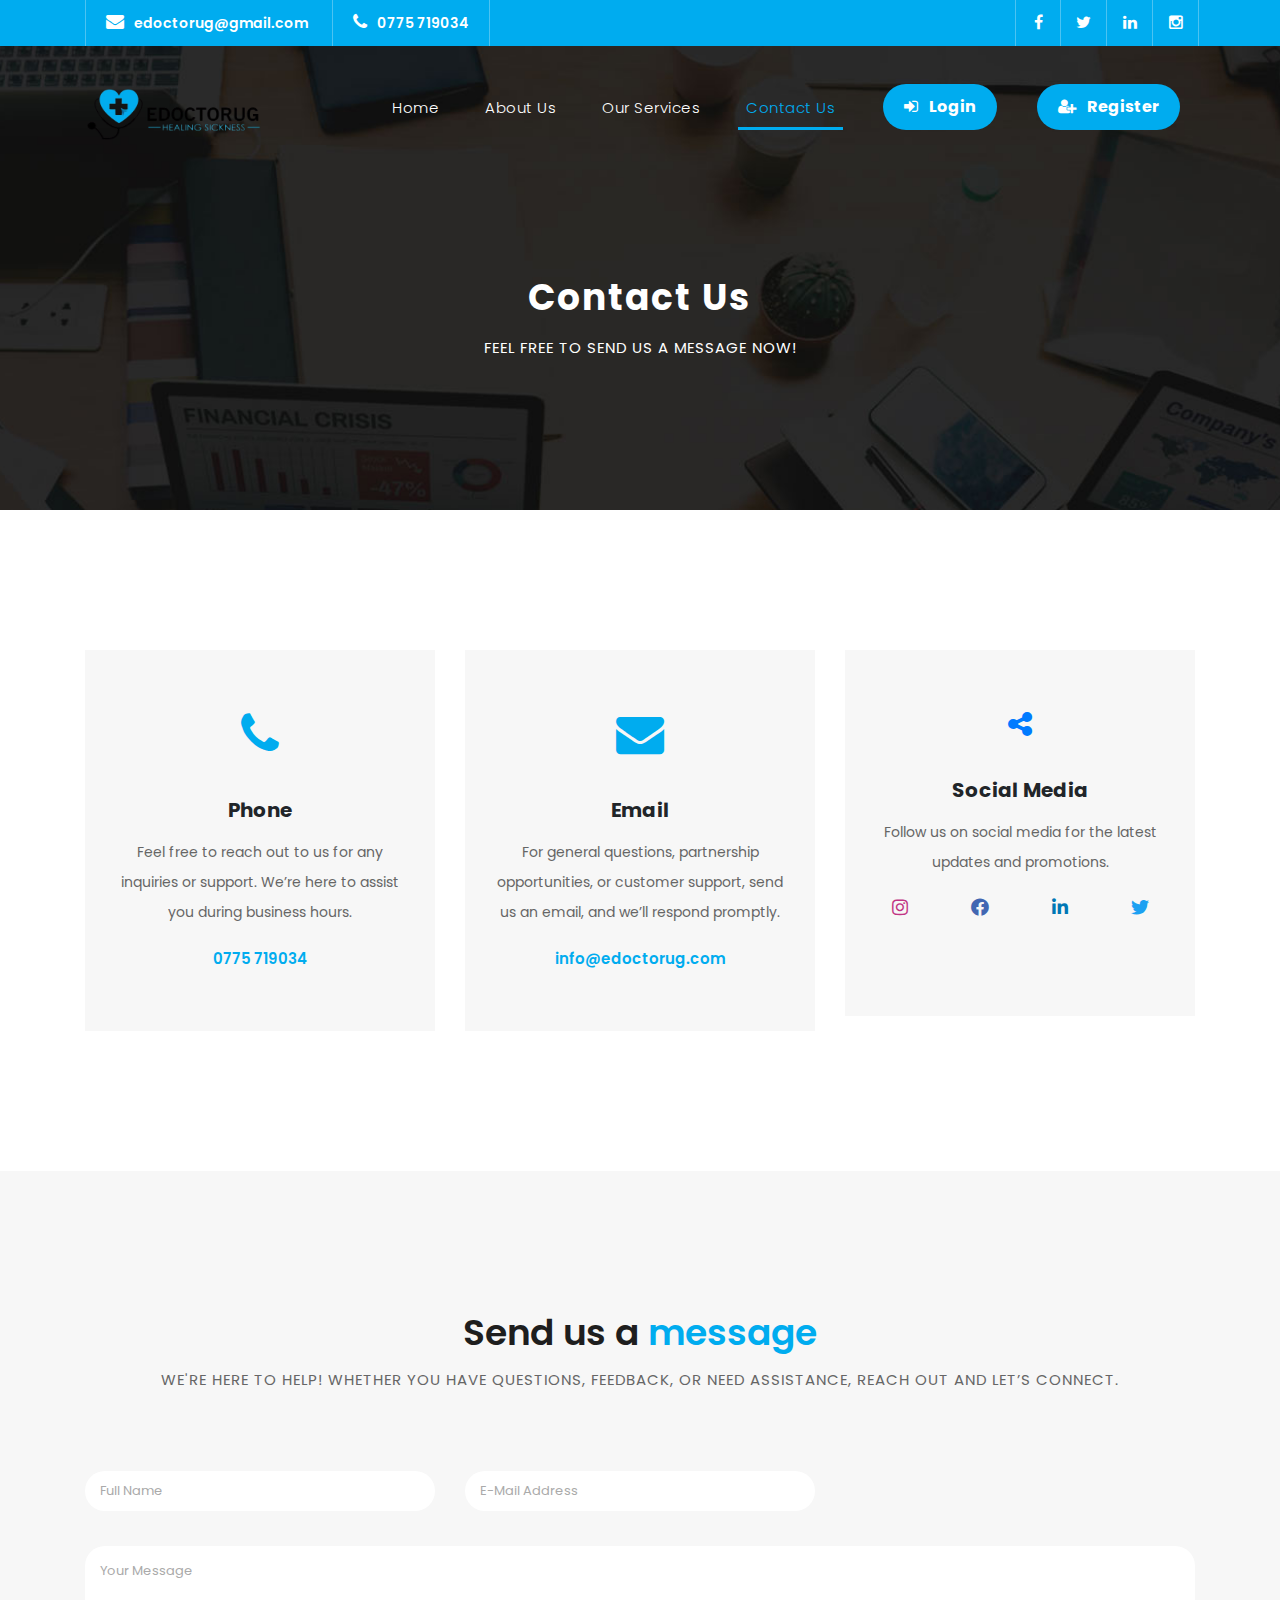
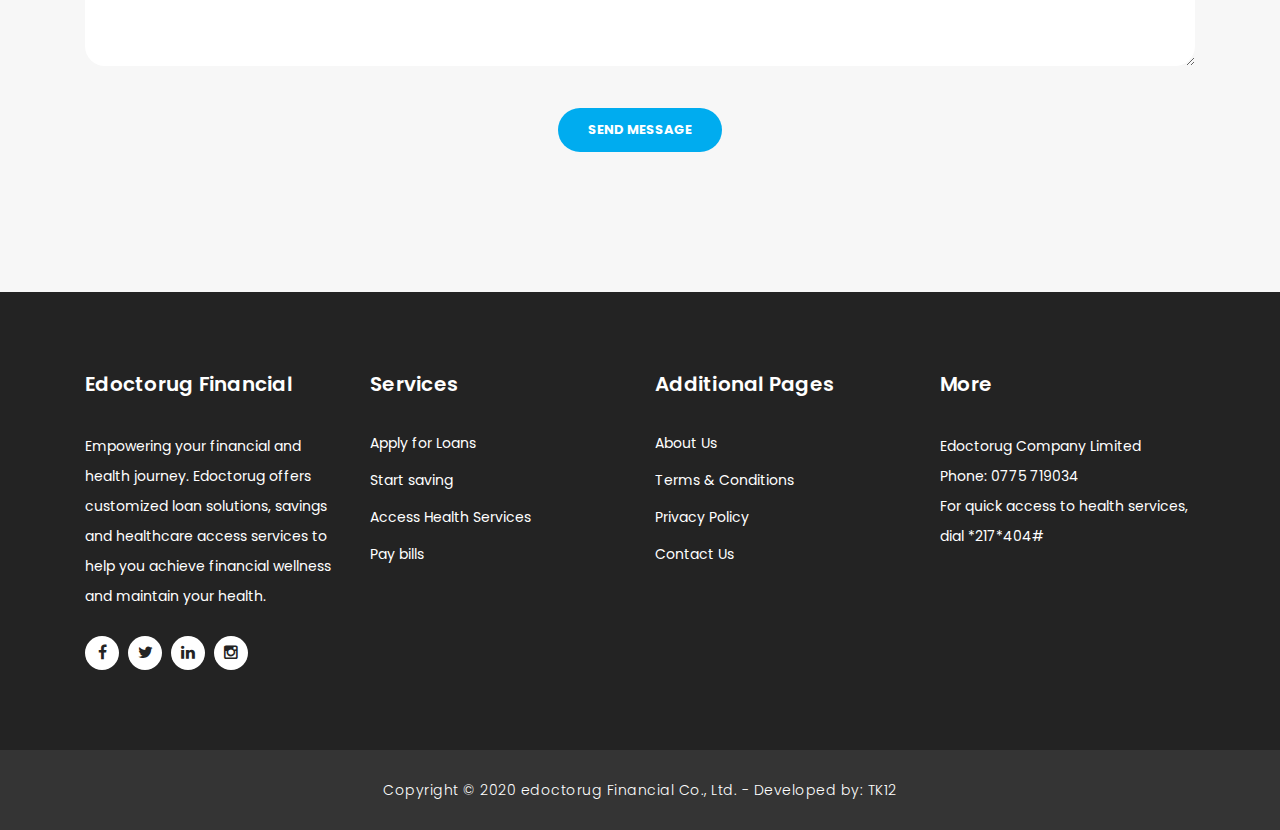
<file: contact.html>
<!DOCTYPE html>
<html lang="en">

  <head>

    <meta charset="utf-8">
    <meta name="viewport" content="width=device-width, initial-scale=1, shrink-to-fit=no">
    <meta name="description" content="">
    <meta name="author" content="TK12">
    <link href="https://fonts.googleapis.com/css?family=Poppins:100,200,300,400,500,600,700,800,900&display=swap" rel="stylesheet">

    <title>Edoctorug | Financial services</title>

    <!-- Bootstrap core CSS -->
    <link href="vendor/bootstrap/css/bootstrap.min.css" rel="stylesheet">
    <link rel="stylesheet" href="https://cdnjs.cloudflare.com/ajax/libs/font-awesome/5.15.3/css/all.min.css">

    <!-- Additional CSS Files -->
    <link rel="stylesheet" href="assets/css/fontawesome.css">
    <link rel="stylesheet" href="assets/css/templatemo-finance-business.css">
    <link rel="stylesheet" href="assets/css/owl.css">

  </head>

  <body>

    <!-- ***** Preloader Start ***** -->
    <div id="preloader">
        <div class="jumper">
            <div></div>
            <div></div>
            <div></div>
        </div>
    </div>  
    <!-- ***** Preloader End ***** -->

    <!-- Header -->
    <div class="sub-header">
      <div class="container">
        <div class="row">
          <div class="col-md-8 col-xs-12">
            <ul class="left-info">
              <li><a href="mailto:edoctorug@gmail.com"><i class="fa fa-envelope"></i>edoctorug@gmail.com</a></li>
              <li><a href="tel:0775719034"><i class="fa fa-phone"></i>0775 719034</a></li>
            </ul>
          </div>
          <div class="col-md-4">
            <ul class="right-icons">
              <li><a href="https://www.facebook.com/Edoctorug" target="_blank"><i class="fa fa-facebook"></i></a></li>
              <li><a href="#" onclick="alert('Twitter account to be created soon!')" target="_blank"><i class="fa fa-twitter"></i></a></li>
              <li><a href="https://www.linkedin.com/company/edoctorug" target="_blank"><i class="fa fa-linkedin"></i></a></li>
              <li><a href="https://www.instagram.com/edoctorug1" target="_blank"><i class="fa fa-instagram"></i></a></li>
            </ul>
          </div>
        </div>
      </div>
    </div>

    <header class="">
      <nav class="navbar navbar-expand-lg">
        <div class="container">
          <a class="navbar-brand" href="index.html"><img src="assets/images/client-01.png" alt="Edoctorug" style="height: 60px; width: 180px;"></a>
          <button class="navbar-toggler" type="button" data-toggle="collapse" data-target="#navbarResponsive" aria-controls="navbarResponsive" aria-expanded="false" aria-label="Toggle navigation">
            <span class="navbar-toggler-icon"></span>
          </button>
          <div class="collapse navbar-collapse" id="navbarResponsive">
            <ul class="navbar-nav ml-auto">
              <li class="nav-item">
                <a class="nav-link" href="index.html">Home
                  <span class="sr-only">(current)</span>
                </a>
              </li>
              <li class="nav-item">
                <a class="nav-link" href="about.html">About Us</a>
              </li>  
              <li class="nav-item">
                <a class="nav-link" href="services.html">Our Services</a>
              </li>                          
              <li class="nav-item active">
                <a class="nav-link" href="contact.html">Contact Us</a>
              </li>
              <!-- Login and Register Buttons -->
              <li class="nav-item">
                <a class="btn login-button" href="login.html"><i class="fa fa-sign-in"></i> Login</a>
              </li>
              <li class="nav-item">
                <a class="btn register-button" href="register.html"><i class="fa fa-user-plus"></i> Register</a>
              </li>
            </ul>
          </div>
        </div>
      </nav>
    </header> 

    <!-- Page Content -->
    <div class="page-heading header-text">
      <div class="container">
        <div class="row">
          <div class="col-md-12">
            <h1>Contact Us</h1>
            <span>feel free to send us a message now!</span>
          </div>
        </div>
      </div>
    </div>

    <div class="contact-information">
      <div class="container">
        <div class="row">
          <div class="col-md-4">
            <div class="contact-item">
              <i class="fa fa-phone"></i>
              <h4>Phone</h4>
              <p>Feel free to reach out to us for any inquiries or support. We’re here to assist you during business hours.</p>
              <a href="tel:0775719034">0775 719034</a>
            </div>
          </div>
          <div class="col-md-4">
            <div class="contact-item">
              <i class="fa fa-envelope"></i>
              <h4>Email</h4>
              <p>For general questions, partnership opportunities, or customer support, send us an email, and we’ll respond promptly.</p>
              <a href="mailto:info@edoctorug.com">info@edoctorug.com</a>
            </div>
          </div>
          <div class="col-md-4">
            <div class="contact-item text-center">
              <i class="fa fa-share-alt" style="font-size: 28px; color: #007bff;"></i>
              <h4>Social Media</h4>
              <p>Follow us on social media for the latest updates and promotions.</p>
              <div class="row">
                <div class="col-6 col-md-3">
                  <a href="https://www.instagram.com/edoctorug1" target="_blank">
                    <i class="fab fa-instagram" style="font-size: 18px; color: #C13584;"></i><br>
                  </a>
                </div>
                <div class="col-6 col-md-3">
                  <a href="https://www.facebook.com/Edoctorug" target="_blank">
                    <i class="fab fa-facebook" style="font-size: 18px; color: #4267B2;"></i><br>
                  </a>
                </div>
                <div class="col-6 col-md-3">
                  <a href="https://www.linkedin.com/company/edoctorug" target="_blank">
                    <i class="fab fa-linkedin" style="font-size: 18px; color: #0077B5;"></i><br>
                  </a>
                </div>
                <div class="col-6 col-md-3">
                  <a href="https://twitter.com/edoctorug" target="_blank">
                    <i class="fab fa-twitter" style="font-size: 18px; color: #1DA1F2;"></i><br>
                  </a>
                </div>
              </div>
            </div>
        </div>
      </div>
    </div>


    <div class="callback-form contact-us">
        <div class="container">
            <div class="row">
                <div class="col-md-12">
                    <div class="section-heading">
                        <h2>Send us a <em>message</em></h2>
                        <span>We're here to help! Whether you have questions, feedback, or need assistance, reach out and let’s connect.</span>
                    </div>
                </div>
                <div class="col-md-12">
                    <div class="contact-form">
                        <form id="contactForm" action="send_message.php" method="post">
                            <div class="row">
                                <div class="col-lg-4 col-md-12 col-sm-12">
                                    <fieldset>
                                        <input name="contactName" type="text" class="form-control" id="contactName" placeholder="Full Name" required>
                                    </fieldset>
                                </div>
                                <div class="col-lg-4 col-md-12 col-sm-12">
                                    <fieldset>
                                        <input name="contactEmail" type="email" class="form-control" id="contactEmail" placeholder="E-Mail Address" required>
                                    </fieldset>
                                </div>
                                <div class="col-lg-12">
                                    <fieldset>
                                        <textarea name="contactMessage" rows="6" class="form-control" id="contactMessage" placeholder="Your Message" required></textarea>
                                    </fieldset>
                                </div>
                                <div class="col-lg-12">
                                    <fieldset>
                                        <button type="submit" id="form-submit" class="filled-button">Send Message</button>
                                    </fieldset>
                                </div>
                            </div>
                        </form>
                        <div id="contactStatus" class="contact-status text-center"></div> <!-- Contact submission status -->
                    </div>
                </div>
            </div>
        </div>
    </div>


    <!-- Footer Starts Here -->
    <footer>
      <div class="container">
        <div class="row">
          <div class="col-md-3 footer-item">
            <h4>Edoctorug Financial</h4>
            <p>Empowering your financial and health journey. Edoctorug offers customized loan solutions, savings and healthcare access services to help you achieve financial wellness and maintain your health.</p>
            <ul class="social-icons">
              <li><a rel="nofollow" href="https://www.facebook.com/Edoctorug" target="_blank"><i class="fa fa-facebook"></i></a></li>
              <li><a href="#" onclick="alert('Twitter account to be created soon!')" target="_blank"><i class="fa fa-twitter"></i></a></li>
              <li><a href="https://www.linkedin.com/company/edoctorug" target="_blank"><i class="fa fa-linkedin"></i></a></li>
              <li><a href="https://www.instagram.com/edoctorug1" target="_blank"><i class="fa fa-instagram"></i></a></li>
            </ul>
          </div>
          <div class="col-md-3 footer-item">
            <h4>Services</h4>
            <ul class="menu-list">
              <li><a href="services.html?#tabs-1">Apply for Loans</a></li>
              <li><a href="services.html?#tabs-2">Start saving</a></li>
              <li><a href="services.html?#tabs-3">Access Health Services</a></li>
              <li><a href="services.html?#tabs-4">Pay bills</a></li>
            </ul>
          </div>
          <div class="col-md-3 footer-item">
            <h4>Additional Pages</h4>
            <ul class="menu-list">
              <li><a href="about.html">About Us</a></li>
              <li><a href="#">Terms & Conditions</a></li>
              <li><a href="#">Privacy Policy</a></li>
              <li><a href="contact.html">Contact Us</a></li>
            </ul>
          </div>
          <div class="col-md-3 footer-item last-item">
            <h4>More</h4>
            <p>Edoctorug Company Limited</p>
            <p>Phone: 0775 719034</p>
            <p>For quick access to health services, dial *217*404#</p>
          </div>
        </div>
      </div>
    </footer>
    
    <div class="sub-footer">
      <div class="container">
        <div class="row">
          <div class="col-md-12">
            <p>Copyright &copy; 2020 edoctorug Financial Co., Ltd.
            
            - Developed by: TK12<br>
          </p>
          </div>
        </div>
      </div>
    </div>
    <!-- Bootstrap core JavaScript -->
    <script src="vendor/jquery/jquery.min.js"></script>
    <script src="vendor/bootstrap/js/bootstrap.bundle.min.js"></script>

    <!-- Additional Scripts -->
    <script src="assets/js/custom.js"></script>
    <script src="assets/js/owl.js"></script>
    <script src="assets/js/slick.js"></script>
    <script src="assets/js/accordions.js"></script>

    <script language = "text/Javascript"> 
      cleared[0] = cleared[1] = cleared[2] = 0; //set a cleared flag for each field
      function clearField(t){                   //declaring the array outside of the
      if(! cleared[t.id]){                      // function makes it static and global
          cleared[t.id] = 1;  // you could use true and false, but that's more typing
          t.value='';         // with more chance of typos
          t.style.color='#fff';
          }
      }
      document.getElementById('contactForm').addEventListener('submit', function(e) {
        e.preventDefault(); // Prevent the default form submission
        
        const formData = new FormData(this); // Get form data

        // Send form data to send_message.php using fetch API
        fetch('send_message.php', {
            method: 'POST',
            body: formData
        })
        .then(response => response.json())
        .then(data => {
            // Check server response
            if (data.success) {
                showPopup('Message sent successfully!'); // Show success popup
                this.reset(); // Clear the form after success
            } else {
                showPopup('Failed to send message. Please try again.'); // Show failure popup
            }
        })
        .catch(error => {
            showPopup('An error occurred. Please try again later.'); // Show error popup on network failure
        });
    });

    // Popup function to display success or error messages
    function showPopup(message) {
        const popup = document.createElement('div');
        popup.classList.add('popup');
        popup.innerText = message;
        document.body.appendChild(popup);

        // Style and center the popup
        Object.assign(popup.style, {
            position: 'fixed',
            top: '50%',
            left: '50%',
            transform: 'translate(-50%, -50%)',
            background: '#fff',
            padding: '20px',
            border: '1px solid #ccc',
            boxShadow: '0 0 10px rgba(0,0,0,0.1)',
            zIndex: '9999',
            textAlign: 'center',
            width: '300px'
        });

        // Remove popup after 5 seconds
        setTimeout(() => {
            popup.style.transition = 'opacity 1s';
            popup.style.opacity = '0';
            setTimeout(() => popup.remove(), 1000); // Remove after fade out
        }, 5000);
    }
    </script>

  </body>
</html>
</file>
<file: assets/css/templatemo-finance-business.css>
body {
  font-family: 'Poppins', sans-serif;
  overflow-x: hidden;
  text-rendering: optimizeLegibility;
  -webkit-font-smoothing: antialiased;
  -moz-osx-font-smoothing: grayscale;
}
p {
	margin-bottom: 0px;
	font-size: 14px;
	color: #666666;
	line-height: 30px;
}
a {
	text-decoration: none!important;
}
ul {
	padding: 0;
	margin: 0;
	list-style: none;
}

h1,h2,h3,h4,h5,h6 {
	margin: 0px;
}

a.filled-button {
	background-color: #00acef;
	color: #fff;
	font-size: 13px;
	text-transform: uppercase;
	font-weight: 700;
	padding: 12px 30px;
	border-radius: 30px;
	display: inline-block;
	transition: all 0.3s;
}

a.filled-button:hover {
	background-color: #fff;
	color: #00acef;
}

a.border-button {
	background-color: transparent;
	color: #fff;
	border: 2px solid #fff;
	font-size: 13px;
	text-transform: uppercase;
	font-weight: 700;
	padding: 10px 28px;
	border-radius: 30px;
	display: inline-block;
	transition: all 0.3s;
}

a.border-button:hover {
	background-color: #fff;
	color: #00acef;
}

.section-heading {
	text-align: center;
	margin-bottom: 80px;
}

.section-heading h2 {
	font-size: 36px;
	font-weight: 600;
	color: #1e1e1e;
}

.section-heading em {
	font-style: normal;
	color: #00acef;
}

.section-heading span {
	display: block;
	margin-top: 15px;
	text-transform: uppercase;
	font-size: 15px;
	color: #666;
	letter-spacing: 1px;
}

#preloader {
  overflow: hidden;
  background: #00acef;
  left: 0;
  right: 0;
  top: 0;
  bottom: 0;
  position: fixed;
  z-index: 9999999;
  color: #fff;
}

#preloader .jumper {
  left: 0;
  top: 0;
  right: 0;
  bottom: 0;
  display: block;
  position: absolute;
  margin: auto;
  width: 50px;
  height: 50px;
}

#preloader .jumper > div {
  background-color: #fff;
  width: 10px;
  height: 10px;
  border-radius: 100%;
  -webkit-animation-fill-mode: both;
  animation-fill-mode: both;
  position: absolute;
  opacity: 0;
  width: 50px;
  height: 50px;
  -webkit-animation: jumper 1s 0s linear infinite;
  animation: jumper 1s 0s linear infinite;
}

#preloader .jumper > div:nth-child(2) {
  -webkit-animation-delay: 0.33333s;
  animation-delay: 0.33333s;
}

#preloader .jumper > div:nth-child(3) {
  -webkit-animation-delay: 0.66666s;
  animation-delay: 0.66666s;
}

@-webkit-keyframes jumper {
  0% {
    opacity: 0;
    -webkit-transform: scale(0);
    transform: scale(0);
  }
  5% {
    opacity: 1;
  }
  100% {
    -webkit-transform: scale(1);
    transform: scale(1);
    opacity: 0;
  }
}

@keyframes jumper {
  0% {
    opacity: 0;
    -webkit-transform: scale(0);
    transform: scale(0);
  }
  5% {
    opacity: 1;
  }
  100% {
    opacity: 0;
  }
}

/* Sub Header Style */

.sub-header {
	background-color: #00acef;
	height: 46px;
	line-height: 46px;
}
/* Navbar button styling */
.navbar-nav .login-button, .navbar-nav .register-button {
	background-color: #00acef;
	color: #fff;
	font-weight: 700;
	padding: 10px 20px;
	border-radius: 30px;
	margin-left: 10px;
	transition: background-color 0.3s, color 0.3s;
	display: inline-block;
  }
  
  /* Icon margin for buttons */
  .navbar-nav .login-button i, .navbar-nav .register-button i {
	margin-right: 8px;
  }
  
  /* Hover effect */
  .navbar-nav .login-button:hover, .navbar-nav .register-button:hover {
	background-color: #fff;
	color: #00acef;
  }
  
  /* Responsive navbar button styling */
  @media (max-width: 992px) {
	.navbar-nav .login-button, .navbar-nav .register-button {
	  width: 100%;
	  text-align: center;
	  margin: 10px 0;
	}
  }
  
.sub-header ul li {
	display: inline-block;
}

.sub-header ul.left-info li {
	border-left: 1px solid rgba(250,250,250,0.3);
	padding: 0px 20px;
}

.sub-header ul.left-info li:last-child {
	border-right: 1px solid rgba(250,250,250,0.3);
}

.sub-header ul.left-info li i {
	margin-right: 10px;
	font-size: 18px;
}

.sub-header ul.left-info li a {
	color: #fff;
	font-size: 14px;
	font-weight: 600;
}

.sub-header ul.right-icons {
	float: right;
}

.sub-header ul.right-icons li {
	margin-right: -4px;
	width: 46px;
	display: inline-block;
	text-align: center;
	border-right: 1px solid rgba(250,250,250,0.3);
}

.sub-header ul.right-icons li:first-child {
	border-left: 1px solid rgba(250,250,250,0.3);
}

.sub-header ul.right-icons li a {
	color: #fff;
	transition: all 0.3s;
}

.sub-header ul.right-icons li a:hover {
	opacity: 0.75;
}



/* Header Style */
header {
	position: absolute;
	z-index: 99999;
	width: 100%;
	background-color: transparent!important;
	height: 80px;
	-webkit-transition: all 0.3s ease-in-out 0s;
    -moz-transition: all 0.3s ease-in-out 0s;
    -o-transition: all 0.3s ease-in-out 0s;
    transition: all 0.3s ease-in-out 0s;
}
header .navbar {
	padding: 20px 0px;
}
.background-header .navbar {
	padding: 1px 0px;
}
.background-header {
	top: 0;
	position: fixed;
	background-color: #fff!important;
	box-shadow: 0px 1px 10px rgba(0,0,0,0.1);
}
.background-header .navbar-brand h2 {
	color: #00acef!important;
}
.background-header .navbar-nav a.nav-link {
	color: #1e1e1e!important;
}
.background-header .navbar-nav .nav-link:hover,
.background-header .navbar-nav .active>.nav-link,
.background-header .navbar-nav .nav-link.current,
.background-header .navbar-nav .nav-link.show,
.background-header .navbar-nav .show>.nav-link {
	color: #00acef!important;
}
.navbar .navbar-brand {
	float: 	left;
	margin-top: 12px;
	outline: none;
}
.navbar .navbar-brand h2 {
	color: #fff;
	text-transform: uppercase;
	font-size: 24px;
	font-weight: 700;
	-webkit-transition: all .3s ease 0s;
    -moz-transition: all .3s ease 0s;
    -o-transition: all .3s ease 0s;
    transition: all .3s ease 0s;
}
.navbar .navbar-brand h2 em {
	font-style: normal;
	font-size: 16px;
}
#navbarResponsive {
	z-index: 999;
}
.navbar-collapse {
	text-align: center;
}
.navbar .navbar-nav .nav-item {
	margin: 0px 15px;
}
.navbar .navbar-nav a.nav-link {
	text-transform: capitalize;
	font-size: 15px;
	font-weight: 300;
	letter-spacing: 0.5px;
	color: #fff;
	transition: all 0.5s;
	margin-top: 5px;
}
.navbar .navbar-nav .nav-link:hover,
.navbar .navbar-nav .active>.nav-link,
.navbar .navbar-nav .nav-link.current,
.navbar .navbar-nav .nav-link.show,
.navbar .navbar-nav .show>.nav-link {
	color: #00acef;
	border-bottom: 3px solid #00acef;
}
.navbar .navbar-toggler-icon {
	background-image: none;
}
.navbar .navbar-toggler {
	border-color: #fff;
	background-color: #fff;	
	height: 36px;
	outline: none;
	border-radius: 0px;
	position: absolute;
	right: 30px;
	top: 20px;
}
.navbar .navbar-toggler-icon:after {
	content: '\f0c9';
	color: #00acef;
	font-size: 18px;
	line-height: 26px;
	font-family: 'FontAwesome';
}



/* Banner Style */

.img-fill{
  width: 100%;
  display: block;
  overflow: hidden;
  position: relative;
  text-align: center
}

.img-fill img {
  min-height: 100%;
  min-width: 100%;
  position: relative;
  display: inline-block;
  max-width: none;
}

*,
*:before,
*:after {
  -webkit-box-sizing: border-box;
  box-sizing: border-box;
  -webkit-font-smoothing: antialiased;
  -moz-osx-font-smoothing: grayscale;
}

.Grid1k {
  padding: 0 15px;
  max-width: 1200px;
  margin: auto;
}

.blocks-box,
.slick-slider {
  margin: 0;
  padding: 0!important;
}

.slick-slide {
  float: left;
  padding: 0;
}

.Modern-Slider .item .img-fill {
	background-size: cover;
	background-position: center center;
	background-repeat: no-repeat;
	height:95vh;
}

.Modern-Slider .item-1 .img-fill {
	background-image: url(../images/slide_01.jpg);
}

.Modern-Slider .item-2 .img-fill {
	background-image: url(../images/slide_02.jpg);
}

.Modern-Slider .item-3 .img-fill {
	background-image: url(../images/slide_03.jpg);
}

.Modern-Slider .NextArrow{
  position:absolute;
  top:50%;
  right:30px;
  border:0 none;
  background-color: transparent;
  text-align:center;
  font-size: 36px;
  font-family: 'FontAwesome';
  color:#FFF;
  z-index:5;
  outline: none;
  cursor: pointer;
}

.Modern-Slider .NextArrow:before{
  content:'\f105';
}

.Modern-Slider .PrevArrow {
  position:absolute;
  top:50%;
  left:30px;
  border:0 none;
  background-color: transparent;
  text-align:center;
  font-size: 36px;
  font-family: 'FontAwesome';
  color:#FFF;
  z-index:5;
  outline: none;
  cursor: pointer;
}

.Modern-Slider .PrevArrow:before{
  content:'\f104';
}

ul.slick-dots {
  display: none!important;
}

.Modern-Slider .text-content {
	text-align: left;
  	width: 75%;
  	position: absolute;
  	top: 50%;
  	left: 50%;
  	transform: translate(-50%, -50%);
}

.Modern-Slider .item h6 {
  margin-bottom: 15px;
  font-size: 22px;
  text-transform: uppercase;
  font-weight: 700;
  letter-spacing: 1px;
  color:#00acef;
  animation:fadeOutRight 1s both;
}

.Modern-Slider .item h4 {
  margin-bottom: 30px;
  text-transform: uppercase;
  font-size: 44px;
  font-weight: 700;
  letter-spacing: 2.5px;
  color:#FFF;
  overflow:hidden;
  animation:fadeOutLeft 1s both;
}

.Modern-Slider .item p {
	max-width: 570px;
	color: #fff;
	font-size: 15px;
	font-weight: 400;
	line-height: 30px;
	margin-bottom: 40px;
}

.Modern-Slider .item a {
  margin: 0 5px;
}

.Modern-Slider .item.slick-active h6{
  animation:fadeInDown 1s both 1s;
}

.Modern-Slider .item.slick-active h4{
  animation:fadeInLeft 1s both 1.5s;
}

.Modern-Slider .item.slick-active{
  animation:Slick-FastSwipeIn 1s both;
}

.Modern-Slider .buttons {
  position: relative;
}

.Modern-Slider {background:#000;}


/* ==== Slick Slider Css Ruls === */
.slick-slider{position:relative;display:block;-webkit-user-select:none;-moz-user-select:none;-ms-user-select:none;user-select:none;-webkit-touch-callout:none;-khtml-user-select:none;-ms-touch-action:pan-y;touch-action:pan-y;-webkit-tap-highlight-color:transparent}
.slick-list{position:relative;display:block;overflow:hidden;margin:0;padding:0}
.slick-list:focus{outline:none}.slick-list.dragging{cursor:hand}
.slick-slider .slick-track,.slick-slider .slick-list{-webkit-transform:translate3d(0,0,0);-ms-transform:translate3d(0,0,0);transform:translate3d(0,0,0)}
.slick-track{position:relative;top:0;left:0;display:block}
.slick-track:before,.slick-track:after{display:table;content:''}.slick-track:after{clear:both}
.slick-loading .slick-track{visibility:hidden}
.slick-slide{display:none;float:left /* If RTL Make This Right */ ;height:100%;min-height:1px}
.slick-slide.dragging img{pointer-events:none}
.slick-initialized .slick-slide{display:block}
.slick-loading .slick-slide{visibility:hidden}
.slick-vertical .slick-slide{display:block;height:auto;border:1px solid transparent}




/* Request Form */

.request-form {
	background-color: #00acef;
	padding: 40px 0px;
	color: #fff;
}

.request-form h4 {
	font-size: 22px;
	font-weight: 600;
}

.request-form span {
	font-size: 15px;
	font-weight: 400;
	display: inline-block;
	margin-top: 10px;
}

.request-form a.border-button {
	margin-top: 12px;
	float: right;
}




/* Services */

.services {
	margin-top: 140px;
}

.service-item img {
	width: 100%;
	overflow: hidden;
}

.service-item .down-content {
	background-color: #f7f7f7;
	padding: 30px;
}

.service-item .down-content h4 {
	font-size: 20px;
	font-weight: 700;
	letter-spacing: 0.25px;
	margin-bottom: 15px;
}

.service-item .down-content p {
	margin-bottom: 20px;
}



/* Fun Facts */

.fun-facts {
	margin-top: 140px;
	background-image: url(../images/fun-facts-bg.jpg);
	background-position: center center;
	background-repeat: no-repeat;
	background-size: cover;
	background-attachment: fixed;
	padding: 140px 0px;
	color: #fff;
}

.fun-facts span {
	text-transform: uppercase;
	font-size: 15px;
	color: #fff;
	letter-spacing: 1px;
	margin-bottom: 10px;
	display: block;
}

.fun-facts h2 {
	font-size: 36px;
	font-weight: 600;
	margin-bottom: 35px;
}

.fun-facts em {
	font-style: normal;
	color: #00acef;
}

.fun-facts p {
	color: #fff;
	margin-bottom: 40px;
}

.fun-facts .left-content {
	margin-right: 45px;
}

.count-area-content {
	text-align: center;
	background-color: rgba(250,250,250,0.1);
	padding: 25px 30px 35px 30px;
	margin: 15px 0px;
}

.count-digit {
    margin: 5px 0px;
    color: #00acef;
    font-weight: 700;
    font-size: 36px;
}
.count-title {
    font-size: 20px;
    font-weight: 600;
    color: #fff;
    letter-spacing: 0.5px;
}



/* More Info */

.more-info {
	margin-top: 140px;
}

.more-info .left-image img {
	width: 100%;
	overflow: hidden;
}

.more-info .more-info-content {
	background-color: #f7f7f7;
}

.about-info .more-info-content {
	background-color: transparent;
}

.about-info .right-content {
	padding: 0px!important;
	margin-right: 30px;
}

.more-info .right-content {
	padding: 45px 45px 45px 30px;
}

.more-info .right-content span {
	text-transform: uppercase;
	font-size: 15px;
	color: #666;
	letter-spacing: 1px;
	margin-bottom: 10px;
	display: block;
}

.more-info .right-content h2 {
	font-size: 36px;
	font-weight: 600;
	margin-bottom: 35px;
}

.more-info .right-content em {
	font-style: normal;
	color: #00acef;
}

.more-info .right-content p {
	margin-bottom: 30px;
}


/* Testimonials Style */

.about-testimonials {
	margin-top: 0px!important;
}

.testimonials {
	margin-top: 140px;
	background-color: #f7f7f7;
	padding: 140px 0px;
}
.testimonial-item .inner-content {
	text-align: center;
	background-color: #fff;	
	padding: 30px;
	border-radius: 5px;
}
.testimonial-item p {
	font-size: 14px;
	font-weight: 400;
}
.testimonial-item h4 {
	font-size: 19px;
	font-weight: 700;
	color: #1e1e1e;
	letter-spacing: 0.5px;
	margin-bottom: 0px;
}
.testimonial-item span {
	display: inline-block;
	margin-top: 8px;
	font-weight: 600;
	font-size: 14px;
	color: #00acef;
}
.testimonial-item img {
	max-width: 60px;
	border-radius: 50%;
	margin: 25px auto 0px auto;
}




/* Call Back Style */

.callback-services {
	border-top: 1px solid #eee;
	padding-top: 140px;
}

.contact-us {
	background-color: #f7f7f7;
	padding: 140px 0px;
}

.contact-us .contact-form {
	background-color: transparent!important;
	padding: 0!important;
}

.callback-form {
	margin-top: 140px;
}

.callback-form .contact-form {
	background-color: #00acef;
	padding: 60px;
	border-radius: 5px;
	text-align: center;
}

.callback-form .contact-form input {
	border-radius: 20px;
	height: 40px;
	line-height: 40px;
	display: inline-block;
	padding: 0px 15px;
	color: #6a6a6a;
	font-size: 13px;
	text-transform: none;
	box-shadow: none;
	border: none;
	margin-bottom: 35px;
}

.callback-form .contact-form input:focus {
	outline: none;
	box-shadow: none;
	border: none;
}

.callback-form .contact-form textarea {
	border-radius: 20px;
	height: 120px;
	max-height: 200px;
	min-height: 120px;
	display: inline-block;
	padding: 15px;
	color: #6a6a6a;
	font-size: 13px;
	text-transform: none;
	box-shadow: none;
	border: none;
	margin-bottom: 35px;
}

.callback-form .contact-form textarea:focus {
	outline: none;
	box-shadow: none;
	border: none;
}

.callback-form .contact-form ::-webkit-input-placeholder { /* Edge */
  color: #aaa;
}
.callback-form .contact-form :-ms-input-placeholder { /* Internet Explorer 10-11 */
  color: #aaa;
}
.callback-form .contact-form ::placeholder {
  color: #aaa;
}

.callback-form .contact-form button.border-button {
	background-color: transparent;
	color: #fff;
	border: 2px solid #fff;
	font-size: 13px;
	text-transform: uppercase;
	font-weight: 700;
	padding: 10px 28px;
	border-radius: 30px;
	display: inline-block;
	transition: all 0.3s;
	outline: none;
	box-shadow: none;
	text-shadow: none;
	cursor: pointer;
}

.callback-form .contact-form button.border-button:hover {
	background-color: #fff;
	color: #00acef;
}

.contact-us .contact-form button.filled-button {
	background-color: #00acef;
	color: #fff;
	border: none;
	font-size: 13px;
	text-transform: uppercase;
	font-weight: 700;
	padding: 12px 30px;
	border-radius: 30px;
	display: inline-block;
	transition: all 0.3s;
	outline: none;
	box-shadow: none;
	text-shadow: none;
	cursor: pointer;
}

.contact-us .contact-form button.filled-button:hover {
	background-color: #fff;
	color: #00acef;
}



/* Partners Style */

.contact-partners {
	margin-top: -8px!important;
}

.partners {
	margin-top: 140px;
	background-color: #f7f7f7;
	padding: 60px 0px;
}

.partners .owl-item {
	text-align: center;
	cursor: pointer;
}

.partners .partner-item img {
	max-width: 156px;
	margin: auto;
}



/* Footer Style */

footer {
	background-color: #232323;
	padding: 80px 0px;
	color: #fff;
}

footer h4 {
	color: #fff;
	font-size: 20px;
	font-weight: 600;
	letter-spacing: 0.25px;
	margin-bottom: 35px;
}
footer p {
	color: #fff;
}

footer ul.social-icons {
	margin-top: 25px;
}

footer ul.social-icons li {
	display: inline-block;
	margin-right: 5px;
}

footer ul.social-icons li:last-child {
	margin-right: 0px;
}

footer ul.social-icons li a {
	width: 34px;
	height: 34px;
	display: inline-block;
	line-height: 34px;
	text-align: center;
	background-color: #fff;
	color: #232323;
	border-radius: 50%;
	transition: all 0.3s;
}

footer ul.social-icons li a:hover {
	background-color: #00acef;
}

footer ul.menu-list li {
	margin-bottom: 13px;
}

footer ul.menu-list li:last-child {
	margin-bottom: 0px;
}

footer ul.menu-list li a {
	font-size: 14px;
	color: #fff;
	transition: all 0.3s;
}

footer ul.menu-list li a:hover {
	color: #00acef;
}

footer .contact-form input {
	border-radius: 20px;
	height: 40px;
	line-height: 40px;
	display: inline-block;
	padding: 0px 15px;
	color: #aaa!important;
	background-color: #343434;
	font-size: 13px;
	text-transform: none;
	box-shadow: none;
	border: none;
	margin-bottom: 15px;
}

footer .contact-form input:focus {
	outline: none;
	box-shadow: none;
	border: none;
	background-color: #343434;
}

footer .contact-form textarea {
	border-radius: 20px;
	height: 120px;
	max-height: 200px;
	min-height: 120px;
	display: inline-block;
	padding: 15px;
	color: #aaa!important;
	background-color: #343434;
	font-size: 13px;
	text-transform: none;
	box-shadow: none;
	border: none;
	margin-bottom: 15px;
}

footer .contact-form textarea:focus {
	outline: none;
	box-shadow: none;
	border: none;
	background-color: #343434;
}

footer .contact-form ::-webkit-input-placeholder { /* Edge */
  color: #aaa;
}
footer .contact-form :-ms-input-placeholder { /* Internet Explorer 10-11 */
  color: #aaa;
}
footer .contact-form ::placeholder {
  color: #aaa;
}

footer .contact-form button.filled-button {
	background-color: transparent;
	color: #fff;
	background-color: #00acef;
	border: none;
	font-size: 13px;
	text-transform: uppercase;
	font-weight: 700;
	padding: 12px 30px;
	border-radius: 30px;
	display: inline-block;
	transition: all 0.3s;
	outline: none;
	box-shadow: none;
	text-shadow: none;
	cursor: pointer;
}

footer .contact-form button.filled-button:hover {
	background-color: #fff;
	color: #00acef;
}



/* Sub-footer Style */

.sub-footer {
	background-color: #343434;
	text-align: center;
	padding: 25px 0px;
}

.sub-footer p {
	color: #fff;
	font-weight: 300;
	letter-spacing: 0.5px;
}

.sub-footer a {
	color: #fff;
}


.page-heading {
	text-align: center;
	background-image: url(../images/page-heading-bg.jpg);
	background-position: center center;
	background-repeat: no-repeat;
	background-size: cover;
	padding: 230px 0px 150px 0px;
	color: #fff;
}

.page-heading h1 {
	text-transform: capitalize;
	font-size: 36px;
	font-weight: 700;
	letter-spacing: 2px;
	margin-bottom: 18px;
}

.page-heading span {
	font-size: 15px;
	text-transform: uppercase;
	letter-spacing: 1px;
	color: #fff;
	display: block;
}


/* team */

.team {
	background-color: #f7f7f7;
	margin-top: 140px;
	margin-bottom: -140px;
	padding: 120px 0px;
}

.team-item img {
	width: 100%;
	overflow: hidden;
}

.team-item .down-content {
	background-color: #fff;
	padding: 30px;
}

.team-item .down-content h4 {
	font-size: 20px;
	font-weight: 700;
	letter-spacing: 0.25px;
	margin-bottom: 10px;
}

.team-item .down-content span {
	color: #00acef;
	font-weight: 600;
	font-size: 14px;
	display: block;
	margin-bottom: 15px;
}

.team-item .down-content p {
	margin-bottom: 20px;
}


/* Single Service */

.single-services {
	margin-top: 140px;
}

#tabs ul {
  margin: 0;
  padding: 0;
}
#tabs ul li {
  margin-bottom: 10px;
  display: inline-block;
  width: 100%;
}
#tabs ul li:last-child {
  margin-bottom: 0px;
}
#tabs ul li a {
	text-transform: capitalize;
	width: 100%;
	padding: 30px 30px;
	display: inline-block;
	background-color: #00acef;
  	font-size: 20px;
  	color: #121212;
  	letter-spacing: 0.5px;
  	font-weight: 700;
  	transition: all 0.3s;
}
#tabs ul li a i {
	float: right;
	margin-top: 5px;
}
#tabs ul .ui-tabs-active span {
  background: #faf5b2;
  border: #faf5b2;
  line-height: 90px;
  border-bottom: none;
}
#tabs ul .ui-tabs-active a {
  color: #fff;
}
#tabs ul .ui-tabs-active span {
  color: #1e1e1e;
}
.tabs-content {
	margin-left: 30px;
  text-align: left;
  display: inline-block;
  transition: all 0.3s;
}
.tabs-content img {
	max-width: 100%;
	overflow: hidden;
}
.tabs-content h4 {
	font-size: 20px;
	font-weight: 700;
	letter-spacing: 0.25px;
	margin-bottom: 15px;
	margin-top: 30px;
}
.tabs-content p {
  font-size: 14px;
  color: #7a7a7a;
  margin-bottom: 0px;
}



/* Contact Information */

.contact-information {
	margin-top: 140px;
}

.contact-information .contact-item {
	padding: 60px 30px;
	background-color: #f7f7f7;
	text-align: center;
}

.contact-information .contact-item i {
	color: #00acef;
	font-size: 48px;
	margin-bottom: 40px;
}

.contact-information .contact-item h4 {
	font-size: 20px;
	font-weight: 700;
	letter-spacing: 0.25px;
	margin-bottom: 15px;
}

.contact-information .contact-item p {
	margin-bottom: 20px;
}

.contact-information .contact-item a {
	font-weight: 600;
	color: #00acef;
	font-size: 15px;
}




/* Responsive Style */
@media (max-width: 768px) {
	.sub-header {
		display: none;
	}
	.Modern-Slider .item h6 {
	  margin-bottom: 15px;
	  font-size: 18px;
	}
	.Modern-Slider .item h4 {
	  margin-bottom: 25px;
	  font-size: 28px;
	  line-height: 36px;
	  letter-spacing: 1px;
	}
	.Modern-Slider .item p {
		max-width: 570px;
		line-height: 25px;
		margin-bottom: 30px;
	}
	.Modern-Slider .NextArrow{
	  right:5px;
	}
	.Modern-Slider .PrevArrow {
	  left:5px;
	}
	.request-form {
		text-align: center;
	}
	.request-form a.border-button {
		float: none;
		margin-top: 30px;
	}
	.services .service-item {
		margin-bottom: 30px;
	}
	.fun-facts .left-content {
		margin-right: 0px;
		margin-bottom: 30px;
	}
	.more-info .right-content  {
		padding: 30px;
	}
	footer {
		padding: 80px 0px 20px 0px;
	}
	footer .footer-item {
		border-bottom: 1px solid #343434;
		margin-bottom: 30px;
		padding-bottom: 30px;
	}
	footer .last-item {
		border-bottom: none;
	}
	.about-info .right-content {
		margin-right: 0px;
		margin-bottom: 30px;
	}
	.team .team-item {
		margin-bottom: 30px;
	}
	.tabs-content {
		margin-left: 0px;
		margin-top: 30px;
	}
	.contact-item {
		margin-bottom: 30px;
	}
}

@media (max-width: 992px) {
	.navbar .navbar-brand {
		position: absolute;
		left: 30px;
		top: 10px;
	}
	.navbar .navbar-brand {
		width: auto;
	}
	.navbar:after {
		display: none;
	}
	#navbarResponsive {
	    z-index: 99999;
	    position: absolute;
	    top: 80px;
	    left: 0;
	    width: 100%;
	    text-align: center;
	    background-color: #fff;
	    box-shadow: 0px 10px 10px rgba(0,0,0,0.1);
	}
	.navbar .navbar-nav .nav-item {
		border-bottom: 1px solid #eee;
	}
	.navbar .navbar-nav .nav-item:last-child {
		border-bottom: none;
	}
	.navbar .navbar-nav a.nav-link {
		padding: 15px 0px;
		color: #1e1e1e!important;
	}
	.navbar .navbar-nav .nav-link:hover,
	.navbar .navbar-nav .active>.nav-link,
	.navbar .navbar-nav .nav-link.current,
	.navbar .navbar-nav .nav-link.show,
	.navbar .navbar-nav .show>.nav-link {
		color: #00acef!important;
		border-bottom: none!important;
	}
}
</file>
